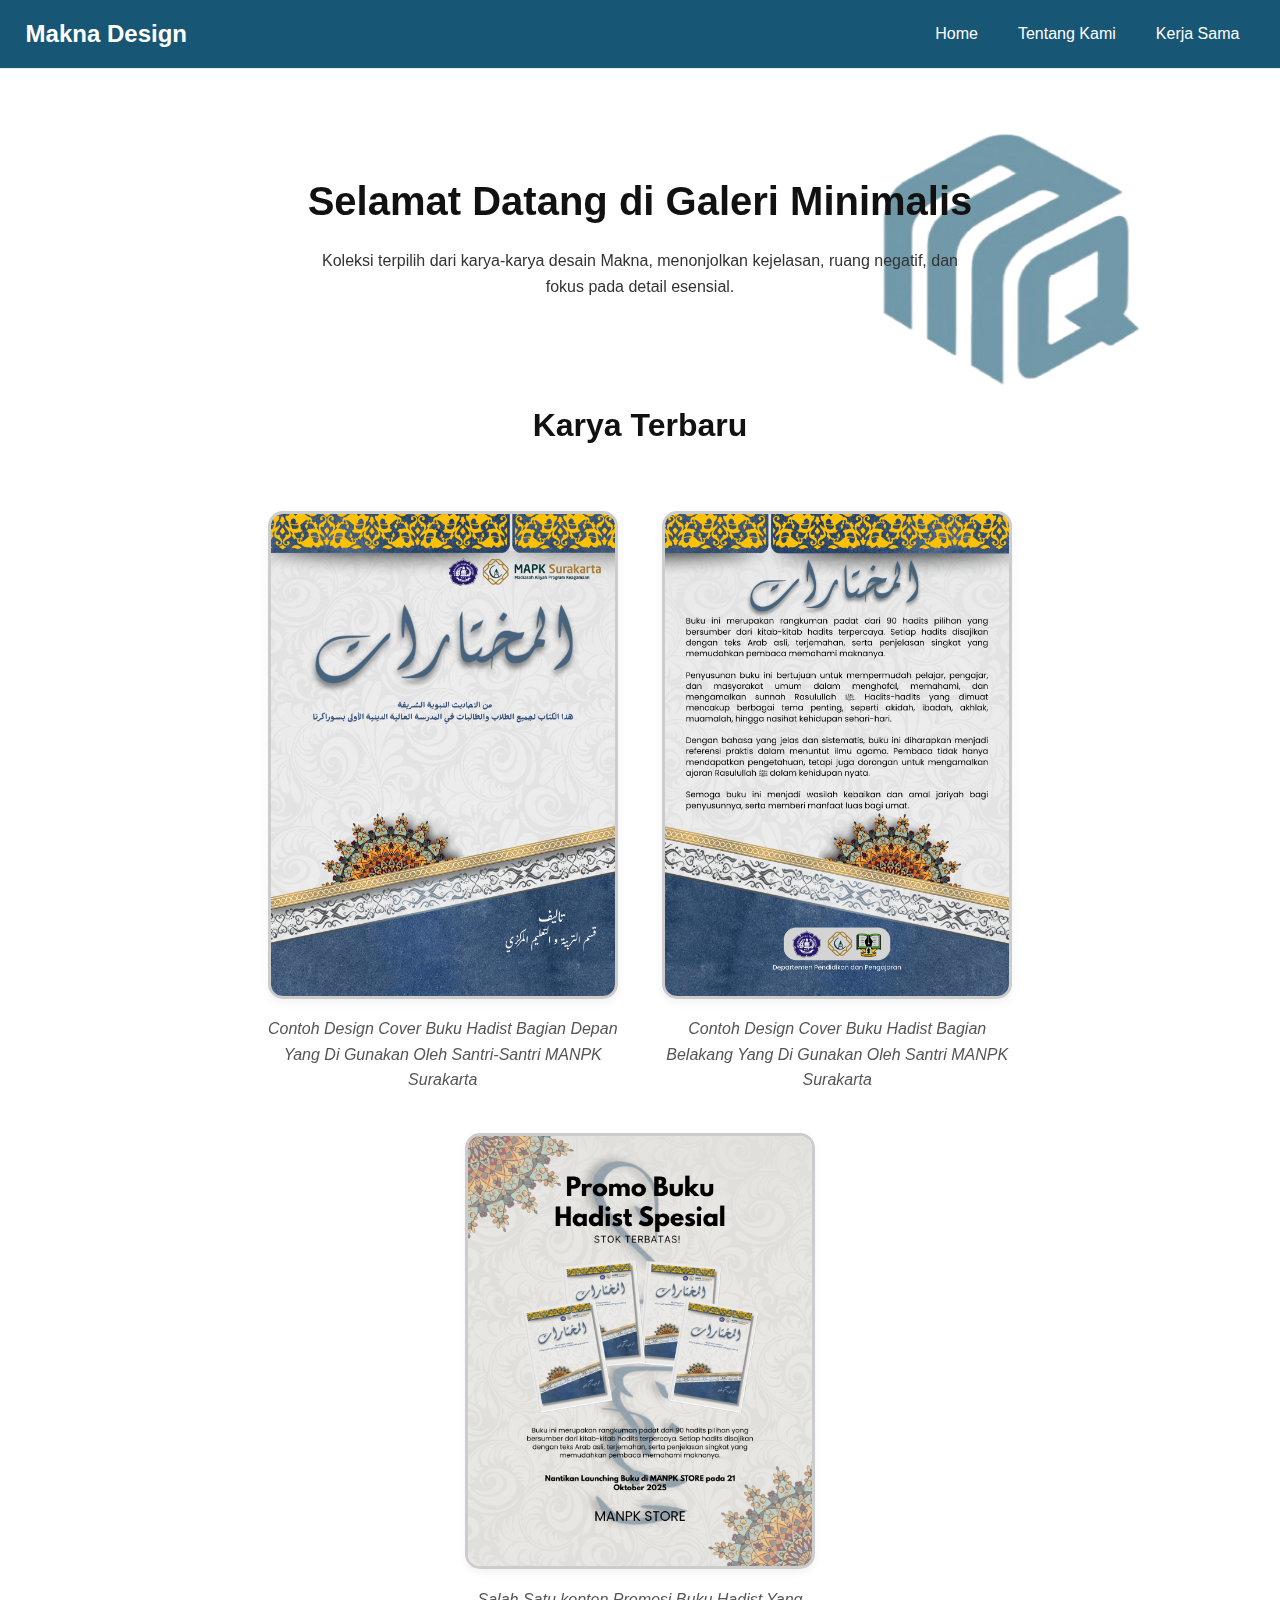
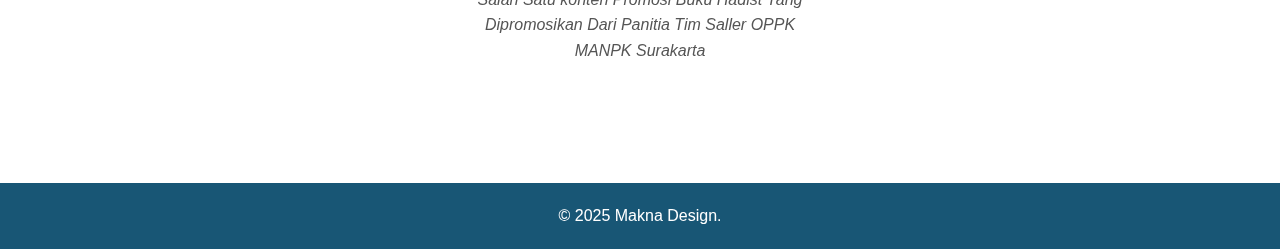
<file: index.html>
<!DOCTYPE html>
<html lang="id">
<head>
    <meta charset="UTF-8">
    <meta name="viewport" content="width=device-width, initial-scale=1.0">
    <title>Pameran Desain Minimalis | Makna</title>
    <link rel="stylesheet" href="style.css"> 
</head>
<body>

    <header class="navbar">
        <div class="logo">Makna Design</div>
        <nav>
            <ul class="nav-links">
                <li><a href="#home">Home</a></li> 
                <li><a href="tentang.html">Tentang Kami</a></li> <li><a href="kerjasama.html">Kerja Sama</a></li> </ul>
        </nav>
    </header>

    <main id="home">
        <section class="intro-section">
            <h1>Selamat Datang di Galeri Minimalis</h1>
            <p>Koleksi terpilih dari karya-karya desain Makna, menonjolkan kejelasan, ruang negatif, dan fokus pada detail esensial.</p>
        </section>
        
        <section class="gallery">
            <h2>Karya Terbaru</h2>
            
            <div class="design-item popup-trigger" data-file="Asset/logobukudepan.png" data-caption="Cover Buku Hadist Depan">
                <img src="Asset/logobukudepan.png" alt="Desain Cover Buku Hadist Depan">
                <p class="caption">Contoh Design Cover Buku Hadist Bagian Depan Yang Di Gunakan Oleh Santri-Santri MANPK Surakarta</p>
            </div>

           <div class="design-item popup-trigger" data-file="Asset/logobukubelakang.png" data-caption="Cover Buku Hadist Belakang">
                <img src="Asset/logobukubelakang.png" alt="Desain Cover Buku Hadist Belakang">
                <p class="caption">Contoh Design Cover Buku Hadist Bagian Belakang Yang Di Gunakan Oleh Santri MANPK Surakarta</p>
            </div>
            
            <div class="design-item popup-trigger" data-file="Asset/promosibuku.png" data-caption="Konten Promosi Buku Hadist">
                <img src="Asset/promosibuku.png" alt="Konten Promosi Buku Hadist">
                <p class="caption">Salah Satu konten Promosi Buku Hadist Yang Dipromosikan Dari Panitia Tim Saller OPPK MANPK Surakarta</p>
            </div>
            
        </section>
    </main>
    
    <footer id="tentang">
        <p>&copy; 2025 Makna Design.</p>
    </footer>

    <div id="imageModal" class="modal">
        <div class="modal-content">
            <p id="modalCaptionTitle" class="action-sheet-title"></p> 
            
            <div class="modal-actions">
                <a id="btnFullFile" href="#" target="_blank" class="modal-btn full-file">Lihat File Penuh</a>
                <a id="btnWhatsapp" href="#" target="_blank" class="modal-btn whatsapp">Hubungi Desainer (WA)</a>
                <button id="btnShare" class="modal-btn share">Bagikan Foto</button>
                
                <button id="btnCancel" class="modal-btn cancel">Batal</button> 
            </div>
            
            </div>
    </div>

    <script src="script.js"></script> 
</body>
</html>
</file>
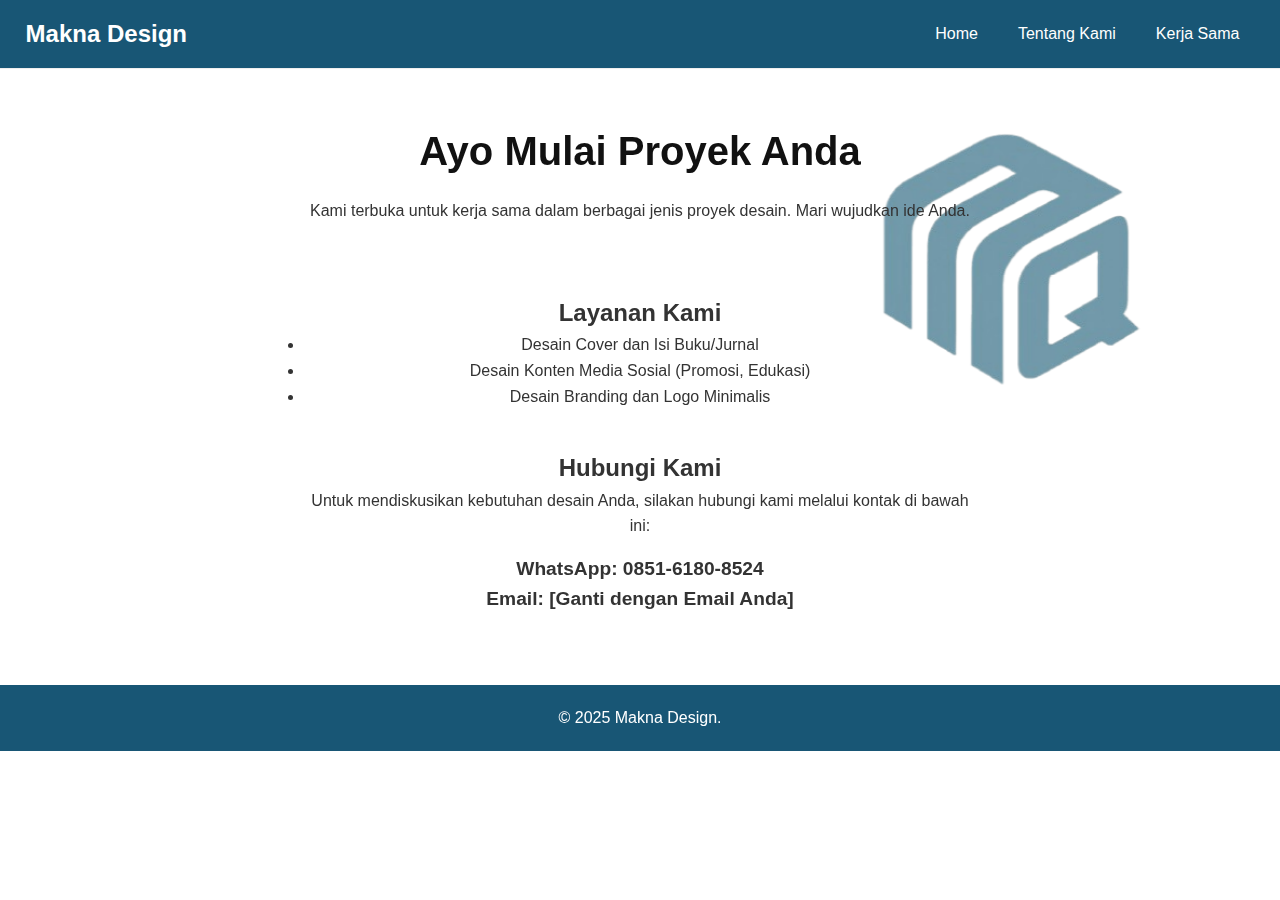
<file: kerjasama.html>
<!DOCTYPE html>
<html lang="id">
<head>
    <meta charset="UTF-8">
    <meta name="viewport" content="width=device-width, initial-scale=1.0">
    <title>Kerja Sama | Makna Design</title>
    <link rel="stylesheet" href="style.css"> 
</head>
<body>

    <header class="navbar">
        <div class="logo">Makna Design</div>
        <nav>
            <ul class="nav-links">
                <li><a href="index.html">Home</a></li>
                <li><a href="tentang.html">Tentang Kami</a></li>
                <li><a href="kerjasama.html">Kerja Sama</a></li>
            </ul>
        </nav>
    </header>

    <main id="collaboration">
        <section class="intro-section" style="padding-top: 50px;">
            <h1>Ayo Mulai Proyek Anda</h1>
            <p>Kami terbuka untuk kerja sama dalam berbagai jenis proyek desain. Mari wujudkan ide Anda.</p>
        </section>
        
        <section style="padding: 20px 5%; max-width: 800px; margin: auto; text-align: center;">
            <h2>Layanan Kami</h2>
            <ul>
                <li>Desain Cover dan Isi Buku/Jurnal</li>
                <li>Desain Konten Media Sosial (Promosi, Edukasi)</li>
                <li>Desain Branding dan Logo Minimalis</li>
            </ul>

            <h2 style="margin-top: 40px;">Hubungi Kami</h2>
            <p>Untuk mendiskusikan kebutuhan desain Anda, silakan hubungi kami melalui kontak di bawah ini:</p>
            <p style="font-size: 1.2em; font-weight: bold; margin-top: 15px;">WhatsApp: 0851-6180-8524</p>
            <p style="font-size: 1.2em; font-weight: bold;">Email: [Ganti dengan Email Anda]</p>
        </section>
        
    </main>
    
    <footer>
        <p>&copy; 2025 Makna Design.</p>
    </footer>

    <script src="script.js"></script> 
</body>
</html>
</file>
<file: style.css>
/* RESET DAN FONT DASAR */
* {
    margin: 0;
    padding: 0;
    box-sizing: border-box;
}

body {
    font-family: 'Arial', sans-serif;
    line-height: 1.6;
    background-color: #ffffff;
    color: #333;
    position: relative; 
}

/* WATERMARK: Layer Watermark Pindah ke KANAN ATAS */
body::before {
    content: ''; 
    position: fixed; 
    top: 0;
    left: 0;
    width: 100%;
    height: 100%;
    z-index: -1; 
    
    /* PROPERTI LOGO */
    background-image: url('Asset/logomakna.png'); 
    background-repeat: no-repeat;
    
    /* POSISI KANAN ATAS (Jarak 30px dari tepi) */
    background-position: top 0px right 0px; 
    background-size: 540px; 
    
    /* PROPERTI KESAMARAN (OPACITY) */
    opacity: 100; 
}

/* -------------------- NAVBAR (BAR ATAS) -------------------- */
.navbar {
    position: sticky; 
    top: 0;
    z-index: 1000;
    background-color: #185675; 
    border-bottom: 1px solid #eee;
    padding: 15px 2%;
    display: flex;
    justify-content: space-between;
    align-items: center;
}

.logo {
    font-size: 1.5em;
    font-weight: bold;
    color: #ffffff;
}

.nav-links {
    list-style: none;
    display: flex;
}

.nav-links li a {
    text-decoration: none;
    color: #ffffff; 
    padding: 10px 15px;
    margin-left: 10px;
    transition: color 0.3s;
}

.nav-links li a:hover {
    color: #a7a1a1;
}

/* -------------------- INTRO SECTION -------------------- */
.intro-section {
    padding: 100px 5% 50px;
    text-align: center;
    max-width: 800px;
    margin: auto;
}

.intro-section h1 {
    font-size: 2.5em;
    margin-bottom: 15px;
    color: #111;
}

/* Media Query agar Judul Lebih Responsif */
@media (max-width: 992px) {
    .intro-section h1 {
        font-size: 2em; 
    }
}
@media (max-width: 768px) {
    .intro-section h1 {
        font-size: 1.8em; 
    }
    
    /* PENYESUAIAN NAVBAR AGAR TETAP SEJAJAR KIRI-KANAN */
    .navbar {
        flex-direction: row; 
        padding: 12px 2%; 
    }
    
    .logo {
        font-size: 1.3em; 
        margin-right: 5px; 
    }

    .nav-links {
        flex-direction: row; 
        margin: 0; 
        padding: 0;
    }

    .nav-links li a {
        font-size: 0.8em; 
        padding: 5px 8px; 
        margin-left: 2px; 
    }

    /* PENYESUAIAN GALERI AGAR TIDAK NABRAK (Tumpuk Vertikal) */
    .design-item {
        display: block; 
        width: 90%; 
        margin: 20px auto; 
    }
    
    /* PENYESUAIAN WATERMARK */
    body::before {
        background-size: 80px; 
        background-position: top 10px right 10px; 
    }
}
/* -------------------- GALERI KARYA -------------------- */
.gallery {
    padding: 50px 5%;
    text-align: center; 
}

.gallery h2 {
    margin-bottom: 40px;
    font-size: 2em;
    color: #111;
}

.design-item {
    display: inline-block;
    margin: 20px;
    text-align: center;
    width: 350px; 
    cursor: pointer; 
}

.design-item img {
    width: 100%;
    height: auto; 
    max-width: 350px;
    
    border: 3px solid #ccc; 
    border-radius: 15px; 
    box-shadow: 0 4px 10px rgba(0, 0, 0, 0.05); 
    transition: transform 0.3s, border-color 0.3s;
}

/* Efek Hover untuk interaksi minimalis */
.design-item img:hover {
    border-color: #000; 
    transform: translateY(-5px); 
}

.caption {
    margin-top: 10px;
    color: #555;
    font-style: italic;
}

/* -------------------- FOOTER -------------------- */
footer {
    background-color: #185675;
    color: #ffffff;
    text-align: center;
    padding: 20px 0;
    margin-top: 50px;
}

/* --- GAYA MODAL (ACTION SHEET ALA IPHONE) - FINAL BLOK GABUNG --- */

.modal {
    display: none; 
    position: fixed; 
    z-index: 2000; 
    left: 0;
    top: 0;
    width: 100%;
    height: 100%;
    overflow: hidden; 
    background-color: rgba(0, 0, 0, 0.4); 
    transition: background-color 0.3s;
}

.modal-content {
    background-color: transparent; 
    margin: 0;
    padding: 0 0 30px 0; /* Padding bawah untuk jarak tombol Batal dari tepi HP */
    width: 100%;
    position: absolute; 
    bottom: 0;
    left: 0;
    max-width: none;
    
    /* Animasi muncul dari bawah */
    transform: translateY(100%);
    transition: transform 0.3s ease-out;
}

/* Tampilan modal saat aktif */
.modal.is-visible .modal-content {
    transform: translateY(0);
}

/* BLOK ATAS: JUDUL (DESKRIPSI) */
.action-sheet-title {
    color: #000; 
    font-weight: bold; 
    font-size: 0.9em;
    padding: 10px 20px;
    text-align: center;
    margin: 0 8px 0 8px; /* Margin Kanan Kiri Pop Up */
    
    background-color: #ffffff; /* Putih Solid */
    
    /* Bulatkan sudut atas */
    border-top-left-radius: 14px;
    border-top-right-radius: 14px;
    border-bottom-left-radius: 0;
    border-bottom-right-radius: 0;
    
    /* Garis pemisah antara Judul dan Opsi pertama */
    border-bottom: 1px solid #eeeeee;
}

/* BLOK ATAS: CONTAINER OPSI */
.modal-actions {
    background-color: white;
    padding: 0;
    
    /* Hilangkan margin atas agar menyatu dengan Judul */
    margin: 0 8px 8px 8px; /* Margin Kanan Kiri Pop Up, margin bawah untuk Batal */
    display: block;
    box-shadow: 0 0 10px rgba(0, 0, 0, 0.1);
    overflow: hidden; 
    
    /* Bulatkan sudut bawah */
    border-top-left-radius: 0;
    border-top-right-radius: 0;
    border-bottom-left-radius: 14px;
    border-bottom-right-radius: 14px;
}

/* Gaya Tombol Aksi */
.modal-btn {
    width: 100%;
    display: block;
    padding: 15px;
    border: none;
    text-decoration: none;
    font-size: 1.1em;
    font-weight: normal;
    background-color: white;
    color: #007aff; 
    text-align: center;
    border-top: 1px solid #eeeeee; 
    margin: 0;
    border-radius: 0;
}

/* Hilangkan garis di tombol pertama di dalam container aksi (Karena sudah ada garis di Judul) */
.modal-actions .modal-btn:first-child {
    border-top: none; 
}


.modal-btn:active {
    background-color: #f1f1f1;
}

/* BLOK BAWAH: TOMBOL BATAL */
.modal-btn.cancel {
    background-color: white;
    color: #cd1c1c; 
    font-weight: bold;
    /* Margin Kanan Kiri Pop Up, Margin bawah agar tombol terangkat dari tepi bawah */
    margin: 8px 8px 0 8px; 
    border-radius: 14px;
}

/* Hilangkan image preview yang tidak diinginkan */
#modalImage {
    display: none !important;
}
</file>
